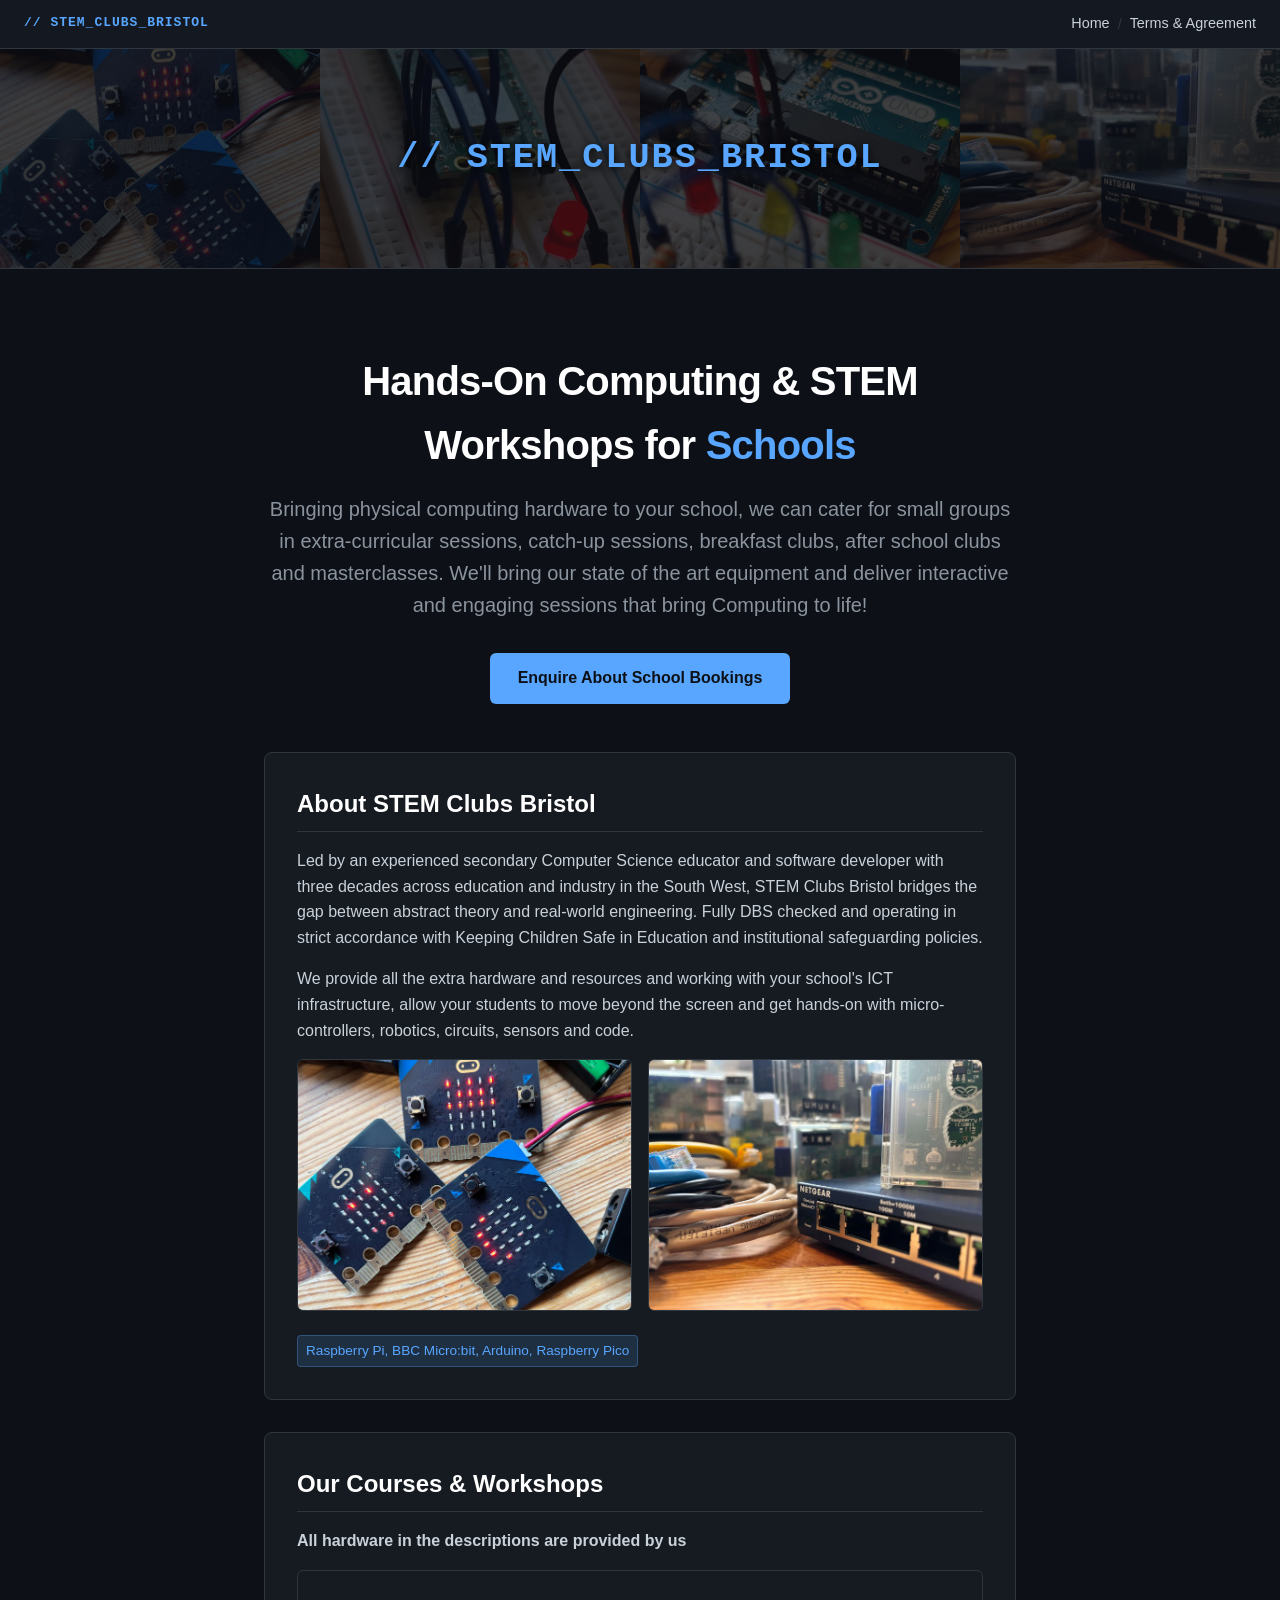
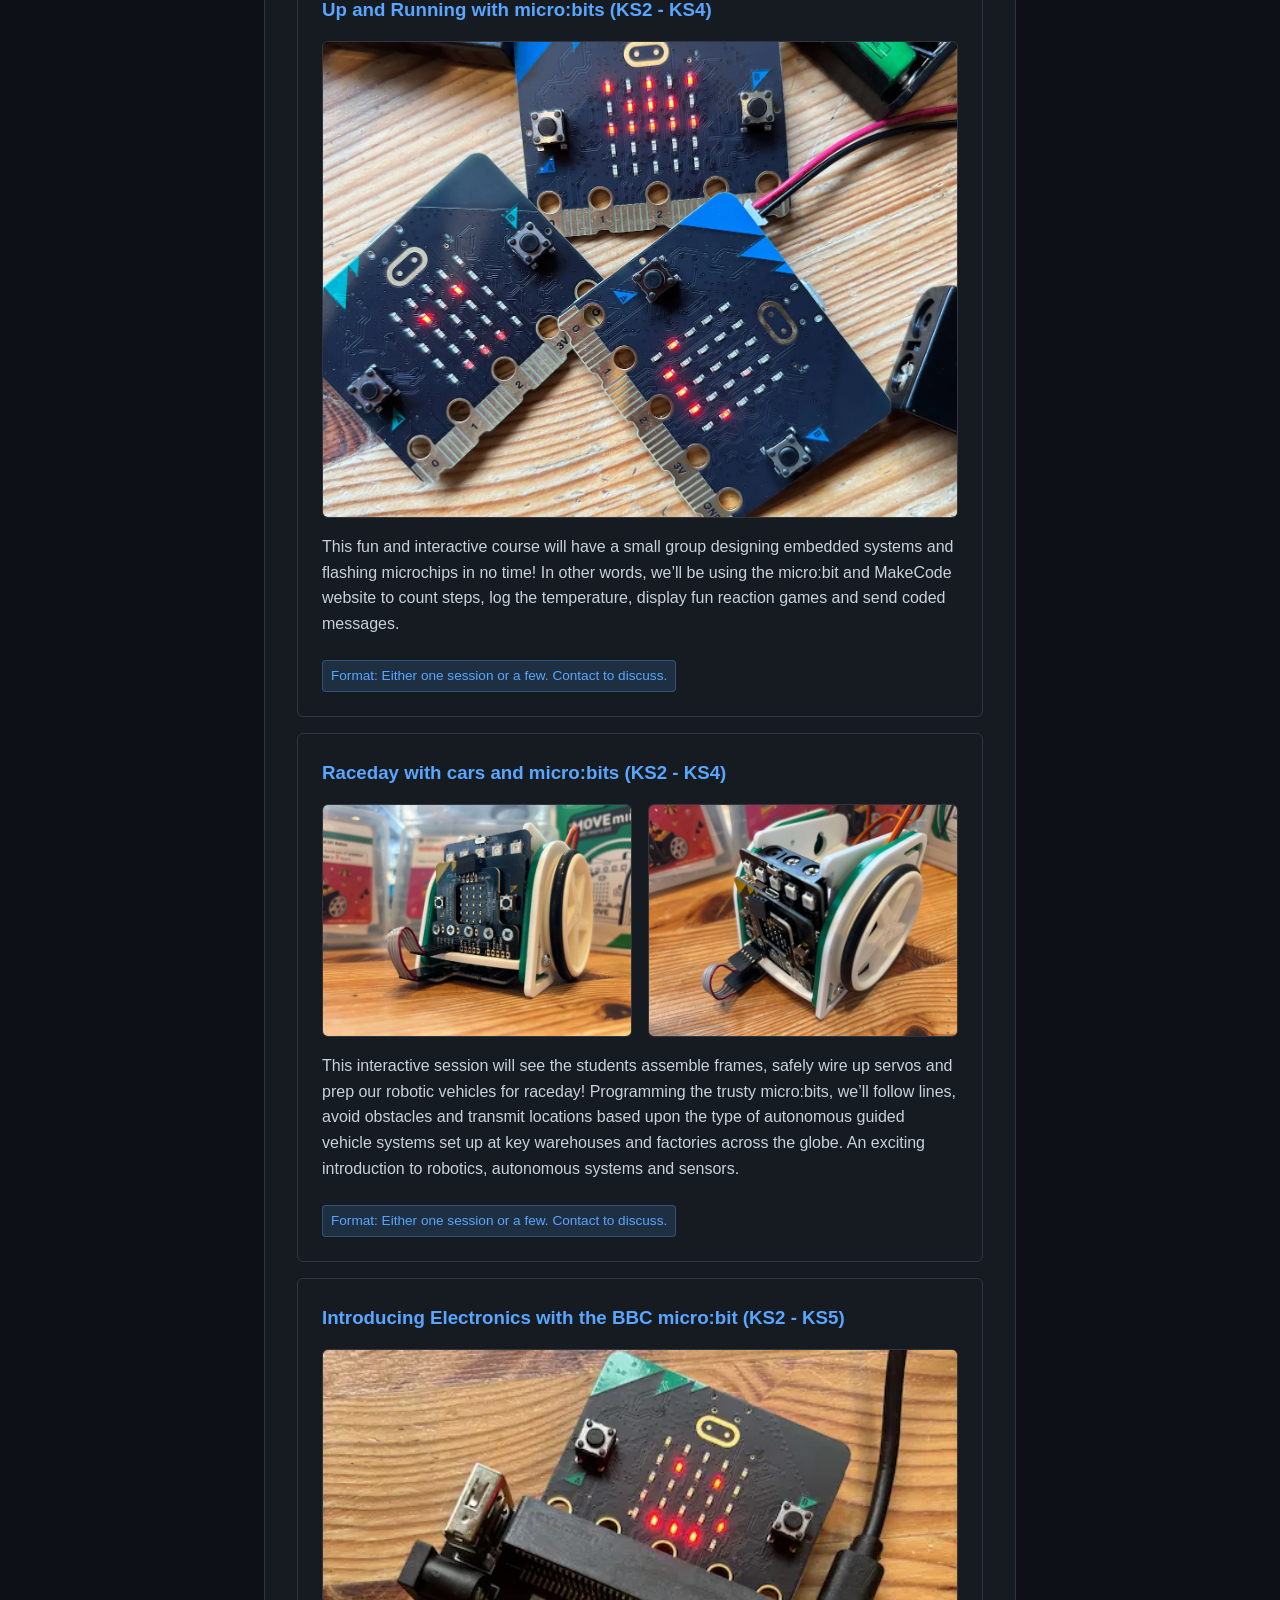
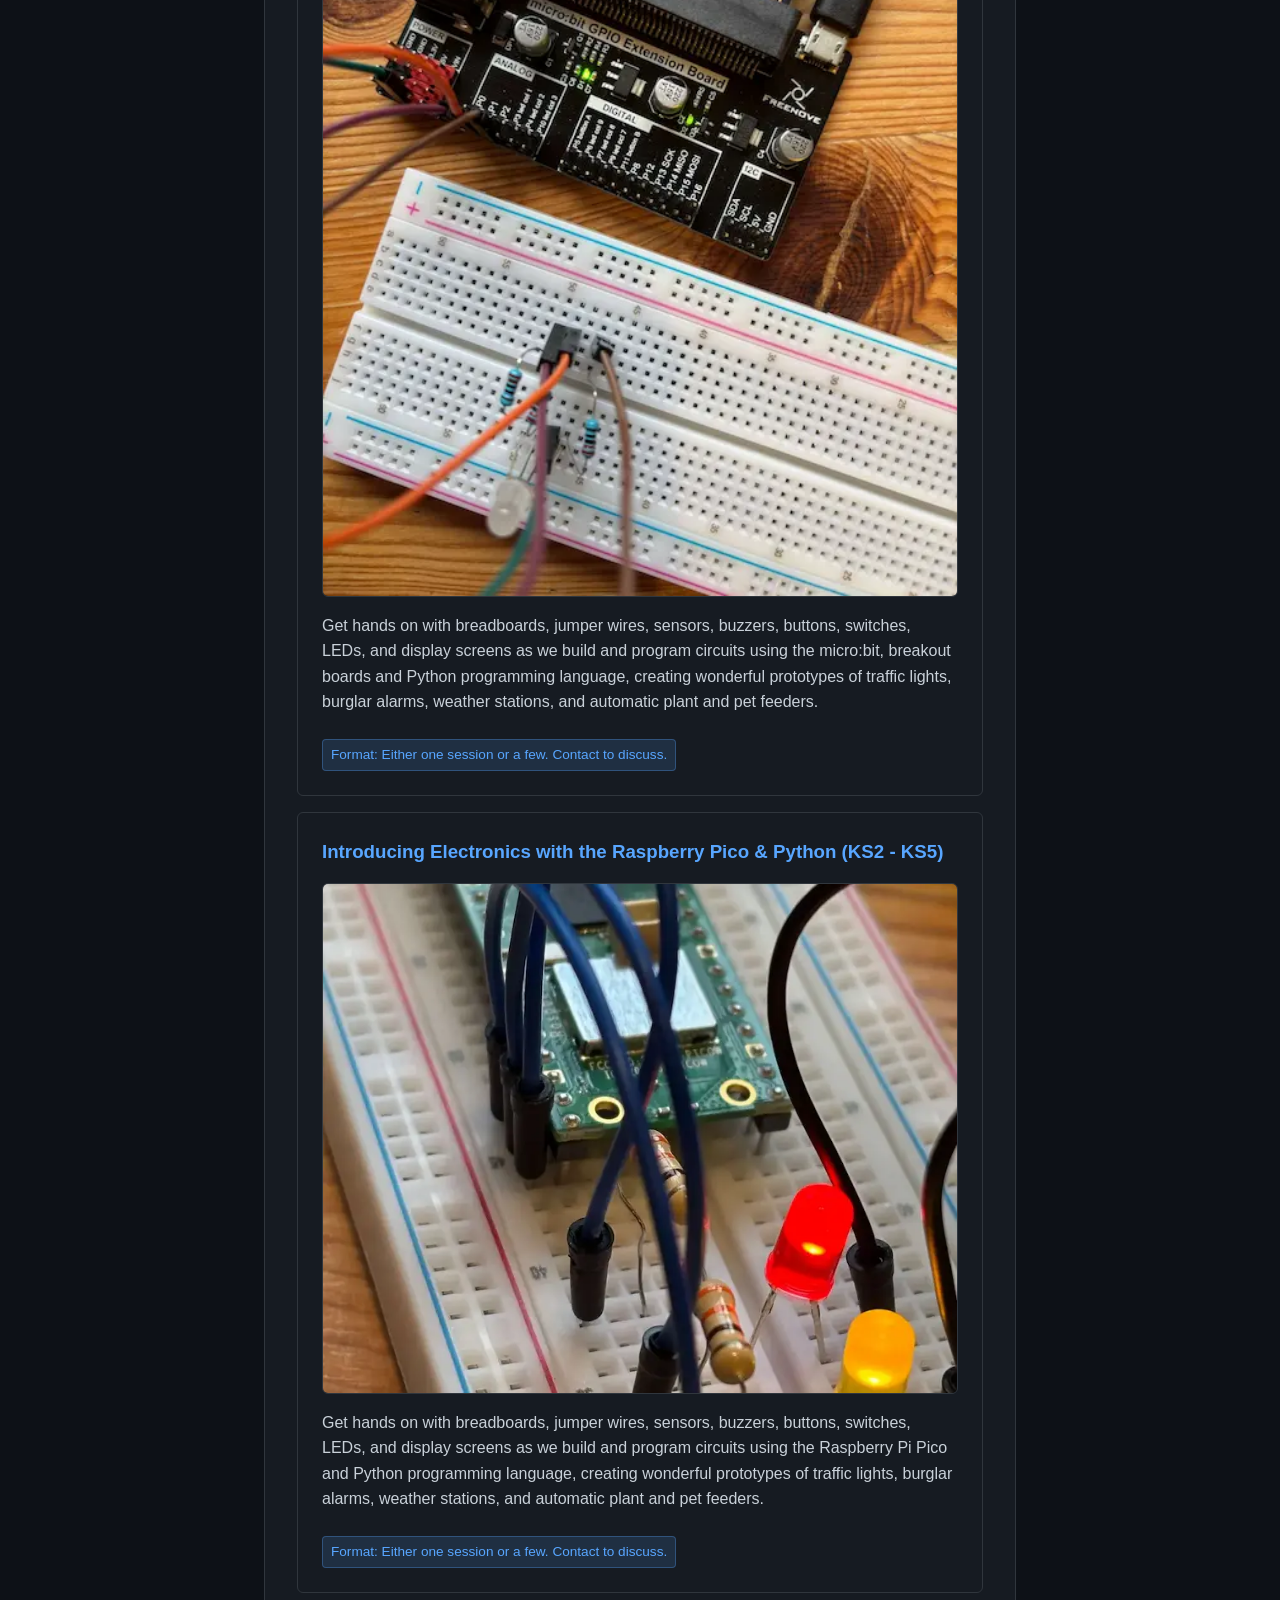
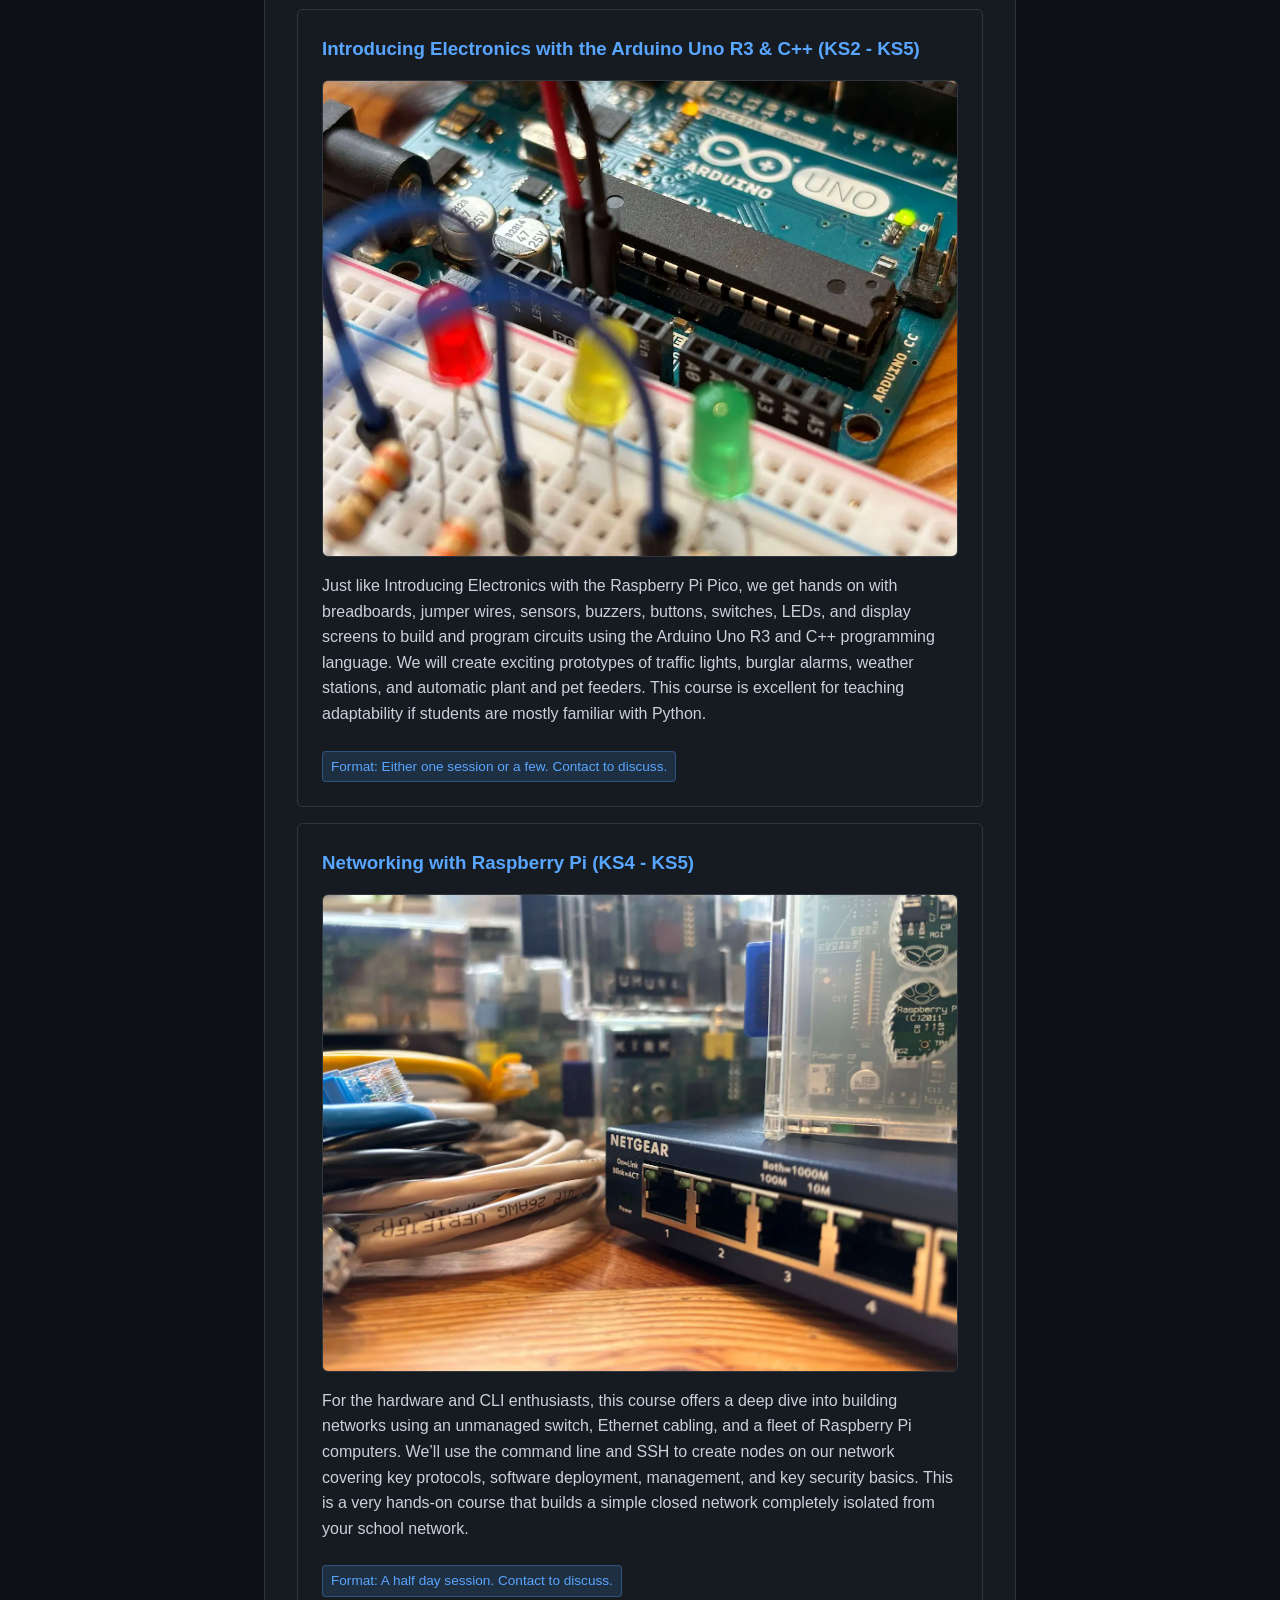
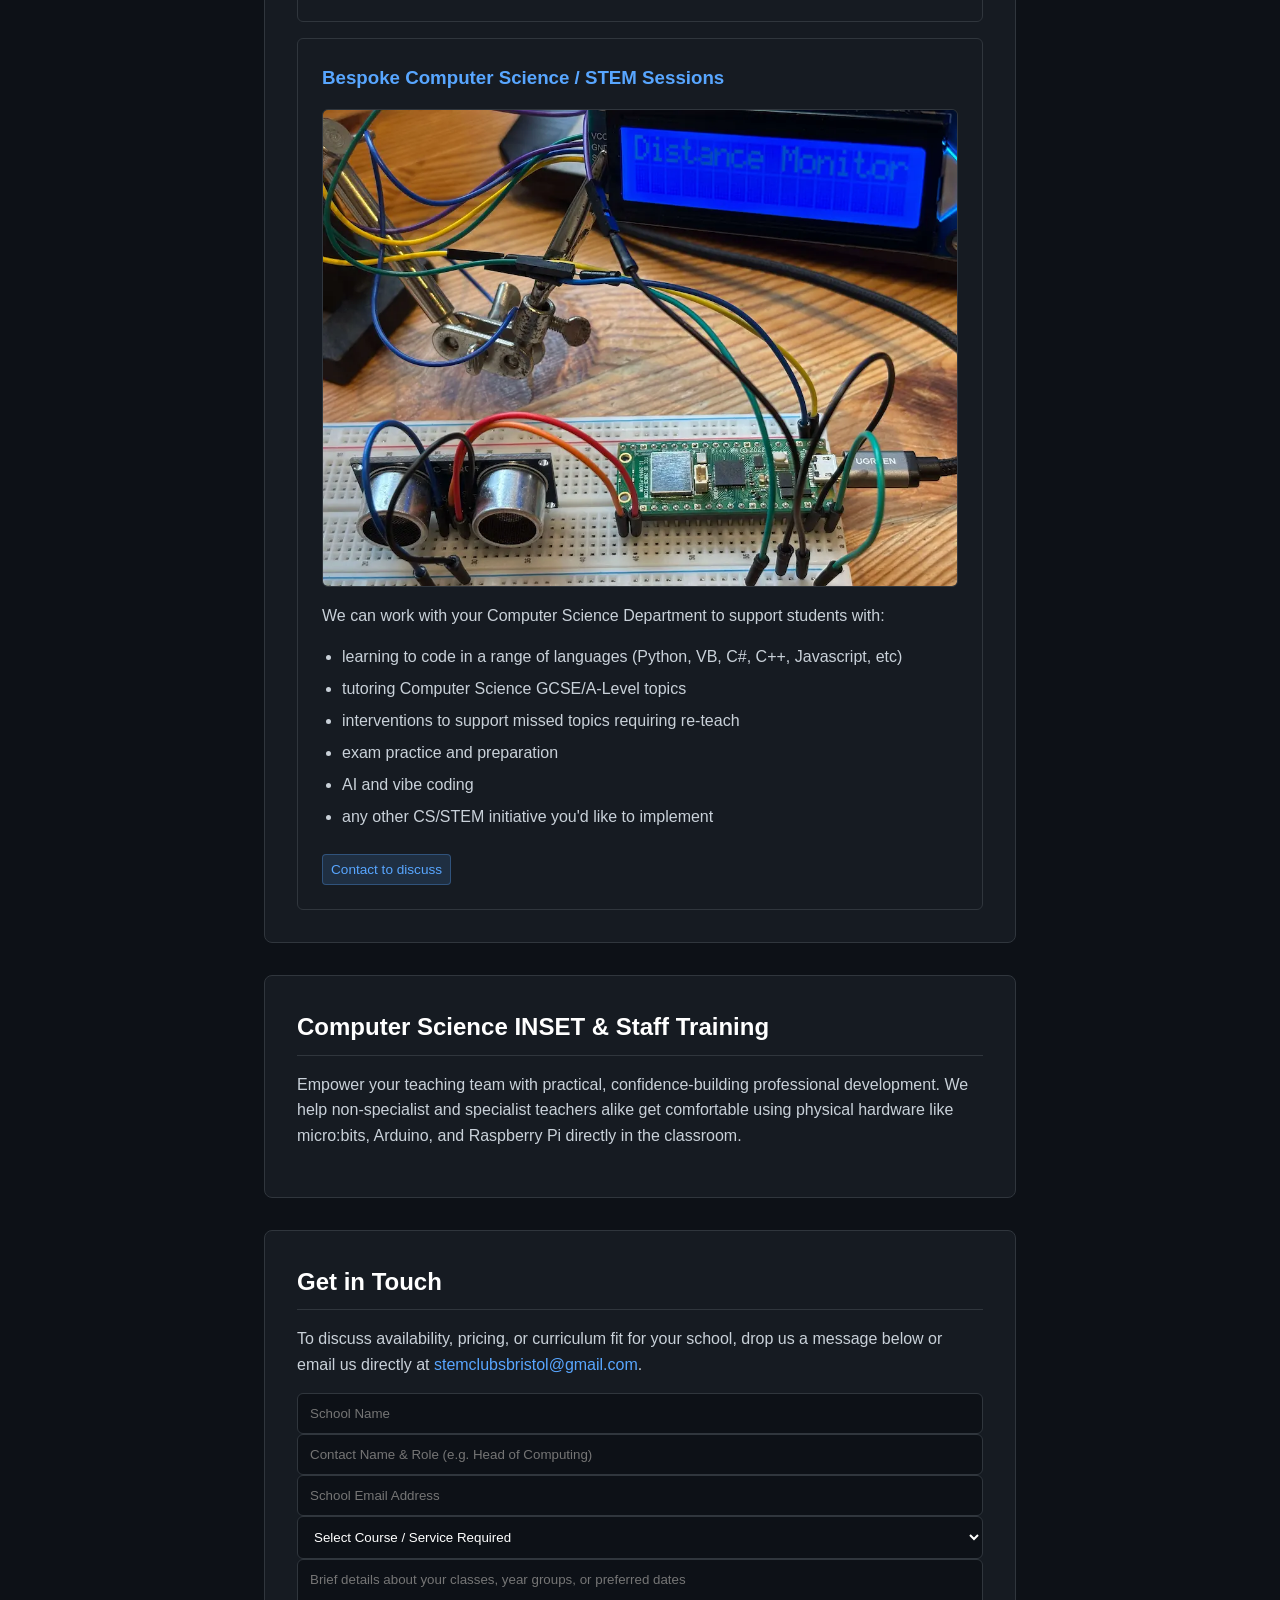
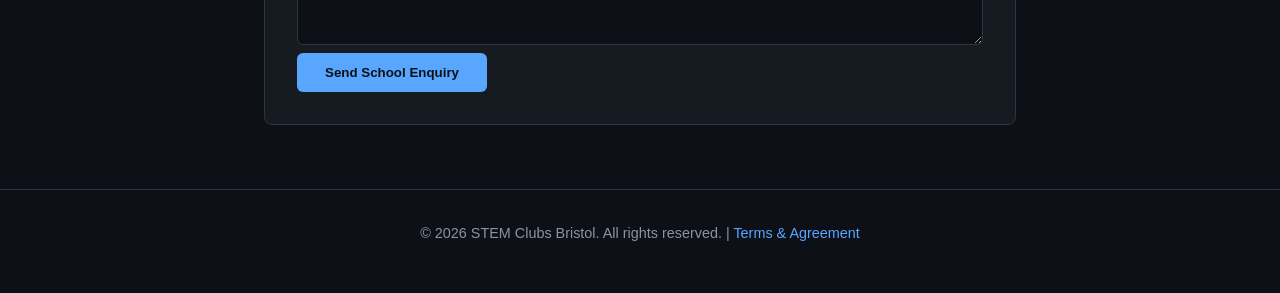
<file: index.html>
<!DOCTYPE html>
<html lang="en">
<head>
    <meta charset="UTF-8">
    <meta name="viewport" content="width=device-width, initial-scale=1.0">
    <title>STEM Clubs Bristol | School Workshops & CS INSET</title>
    <link rel="stylesheet" href="style.css">
</head>
<body>

    <!-- Sleek Top Navigation / Breadcrumb -->
    <nav class="site-nav">
        <a href="index.html" class="nav-brand">// STEM_CLUBS_BRISTOL</a>
        <div class="breadcrumb">
            <a href="index.html">Home</a>
            <span class="separator">/</span>
            <a href="terms.html">Terms & Agreement</a>
        </div>
    </nav>

    <!-- Banner Header with Image Collage and Overlay -->
    <header class="hero-banner">
        <div class="banner-collage">
            <img src="images/mb1.webp" alt="" loading="lazy">
            <img src="images/pico.webp" alt="" loading="lazy">
            <img src="images/uno.webp" alt="" loading="lazy">
            <img src="images/pi.webp" alt="" loading="lazy">
        </div>
        <div class="banner-overlay">
            <h2 class="banner-title">// STEM_CLUBS_BRISTOL</h2>
        </div>
    </header>

    <div class="container">
        <!-- Hero Section -->
        <div class="hero">
            <h1>Hands-On Computing & STEM Workshops for <span>Schools</span></h1>
            <p class="subtitle">Bringing physical computing hardware to your school, we can cater for small groups in extra-curricular sessions, catch-up sessions, breakfast clubs, after school clubs and masterclasses. We'll bring our state of the art equipment and deliver interactive and engaging sessions that bring Computing to life!</p>
            <a href="#contact" class="btn">Enquire About School Bookings</a>
        </div>

        <!-- About Section -->
        <section>
            <h2>About STEM Clubs Bristol</h2>
            <p>Led by an experienced secondary Computer Science educator and software developer with three decades across education and industry in the South West, STEM Clubs Bristol bridges the gap between abstract theory and real-world engineering. Fully DBS checked and operating in strict accordance with Keeping Children Safe in Education and institutional safeguarding policies.</p>
            <p>We provide all the extra hardware and resources and working with your school's ICT infrastructure, allow your students to move beyond the screen and get hands-on with micro-controllers, robotics, circuits, sensors and code.</p>
            
            <div class="image-grid">
                <img src="images/mb1.webp" alt="BBC micro:bit setup 1" loading="lazy">
                <img src="images/pi.webp" alt="BBC micro:bit setup 2" loading="lazy">
            </div>

            <div class="tag">Raspberry Pi, BBC Micro:bit, Arduino, Raspberry Pico</div>
        </section>

        <!-- Courses & Workshops Section -->
        <section>
            <h2>Our Courses & Workshops</h2>
            <h4>All hardware in the descriptions are provided by us</h4>
            
            <div class="service-card">
                <h3>Up and Running with micro:bits (KS2 - KS4)</h3>
                <img src="images/mb1.webp" alt="Up and Running with micro:bits" class="workshop-img" loading="lazy">
                <p>This fun and interactive course will have a small group designing embedded systems and flashing microchips in no time! In other words, we’ll be using the micro:bit and MakeCode website to count steps, log the temperature, display fun reaction games and send coded messages.</p>
                <div class="tag">Format: Either one session or a few. Contact to discuss.</div>
            </div>

            <div class="service-card">
                <h3>Raceday with cars and micro:bits (KS2 - KS4)</h3>
                <div class="image-grid">
                    <img src="images/movemini.webp" alt="Buggy setup 1" loading="lazy">
                    <img src="images/movemini2.webp" alt="Buggy setup 2" loading="lazy">
                </div>
                <p>This interactive session will see the students assemble frames, safely wire up servos and prep our robotic vehicles for raceday! Programming the trusty micro:bits, we’ll follow lines, avoid obstacles and transmit locations based upon the type of autonomous guided vehicle systems set up at key warehouses and factories across the globe. An exciting introduction to robotics, autonomous systems and sensors.</p>
                <div class="tag">Format: Either one session or a few. Contact to discuss.</div>
            </div>

            <div class="service-card">
                <h3>Introducing Electronics with the BBC micro:bit (KS2 - KS5)</h3>
                <img src="images/mb3.webp" alt="Raspberry Pico hardware" class="workshop-img" loading="lazy">
                <p>Get hands on with breadboards, jumper wires, sensors, buzzers, buttons, switches, LEDs, and display screens as we build and program circuits using the micro:bit, breakout boards and Python programming language, creating wonderful prototypes of traffic lights, burglar alarms, weather stations, and automatic plant and pet feeders.</p>
                <div class="tag">Format: Either one session or a few. Contact to discuss.</div>
            </div>

            <div class="service-card">
                <h3>Introducing Electronics with the Raspberry Pico & Python (KS2 - KS5)</h3>
                <img src="images/pico.webp" alt="Raspberry Pico hardware" class="workshop-img" loading="lazy">
                <p>Get hands on with breadboards, jumper wires, sensors, buzzers, buttons, switches, LEDs, and display screens as we build and program circuits using the Raspberry Pi Pico and Python programming language, creating wonderful prototypes of traffic lights, burglar alarms, weather stations, and automatic plant and pet feeders.</p>
                <div class="tag">Format: Either one session or a few. Contact to discuss.</div>
            </div>

            <div class="service-card">
                <h3>Introducing Electronics with the Arduino Uno R3 & C++ (KS2 - KS5)</h3>
                <img src="images/uno.webp" alt="Arduino Uno R3 hardware setup" class="workshop-img" loading="lazy">
                <p>Just like Introducing Electronics with the Raspberry Pi Pico, we get hands on with breadboards, jumper wires, sensors, buzzers, buttons, switches, LEDs, and display screens to build and program circuits using the Arduino Uno R3 and C++ programming language. We will create exciting prototypes of traffic lights, burglar alarms, weather stations, and automatic plant and pet feeders. This course is excellent for teaching adaptability if students are mostly familiar with Python.</p>
                <div class="tag">Format: Either one session or a few. Contact to discuss.</div>
            </div>

            <div class="service-card">
                <h3>Networking with Raspberry Pi (KS4 - KS5)</h3>
                <img src="images/pi.webp" alt="Raspberry Pi Networking hardware" class="workshop-img" loading="lazy">
                <p>For the hardware and CLI enthusiasts, this course offers a deep dive into building networks using an unmanaged switch, Ethernet cabling, and a fleet of Raspberry Pi computers. We’ll use the command line and SSH to create nodes on our network covering key protocols, software deployment, management, and key security basics. This is a very hands-on course that builds a simple closed network completely isolated from your school network.</p>
                <div class="tag">Format: A half day session. Contact to discuss.</div>
            </div>

            <div class="service-card">
                <h3>Bespoke Computer Science / STEM Sessions</h3>
                <img src="images/pico2.webp" alt="Raspberry Pico advanced hardware" class="workshop-img" loading="lazy">
                <p>We can work with your Computer Science Department to support students with:</p>
                <ul>
                    <li>learning to code in a range of languages (Python, VB, C#, C++, Javascript, etc)</li>
                    <li>tutoring Computer Science GCSE/A-Level topics</li>
                    <li>interventions to support missed topics requiring re-teach</li>
                    <li>exam practice and preparation</li>
                    <li>AI and vibe coding</li>
                    <li>any other CS/STEM initiative you'd like to implement</li>
                </ul>
                <div class="tag">Contact to discuss</div>
            </div>
        </section>

        <!-- INSET Section -->
        <section>
            <h2>Computer Science INSET & Staff Training</h2>
            <p>Empower your teaching team with practical, confidence-building professional development. We help non-specialist and specialist teachers alike get comfortable using physical hardware like micro:bits, Arduino, and Raspberry Pi directly in the classroom.</p>
        </section>

        <!-- Contact Section -->
        <section id="contact">
            <h2>Get in Touch</h2>
            <p>To discuss availability, pricing, or curriculum fit for your school, drop us a message below or email us directly at <a href="mailto:stemclubsbristol@gmail.com">stemclubsbristol@gmail.com</a>.</p>
            
            <form action="https://api.web3forms.com/submit" method="POST">
                <input type="hidden" name="access_key" value="ab4baab2-3cd5-4ec0-ba89-d11f736fd79f">
                <input type="text" name="school_name" placeholder="School Name" required>
                <input type="text" name="contact_name" placeholder="Contact Name & Role (e.g. Head of Computing)" required>
                <input type="email" name="email" placeholder="School Email Address" required>
                <select name="service_requested" required style="background-color: var(--bg-color); color: var(--text-heading);">
                    <option value="" disabled selected>Select Course / Service Required</option>
                    <option value="micro:bits Course">Up and Running with micro:bits</option>
                    <option value="Raceday Micro:Maqueen">Raceday with Micro:Maqueen & micro:bits</option>
                    <option value="micro:bits Electronics">Introducing Electronics with micro:bits</option>
                    <option value="Raspberry Pi Pico Electronics">Introducing Electronics with Raspberry Pi Pico</option>
                    <option value="Arduino Uno R3 Electronics">Introducing Electronics with Arduino Uno R3</option>
                    <option value="Networking with Raspberry Pi">Networking with Raspberry Pi</option>
                    <option value="CS INSET / Staff Training">Computer Science INSET / Staff Training</option>
                    <option value="Bespoke Session">Bespoke Session</option>
                </select>
                <textarea name="message" rows="4" placeholder="Brief details about your classes, year groups, or preferred dates" required></textarea>
                <button type="submit" class="btn" style="cursor: pointer; border: none;">Send School Enquiry</button>
            </form>
        </section>
    </div>

    <footer>
        <p>&copy; 2026 STEM Clubs Bristol. All rights reserved. | <a href="terms.html" style="color: var(--accent); text-decoration: none;">Terms & Agreement</a></p>
    </footer>

</body>
</html>
</file>
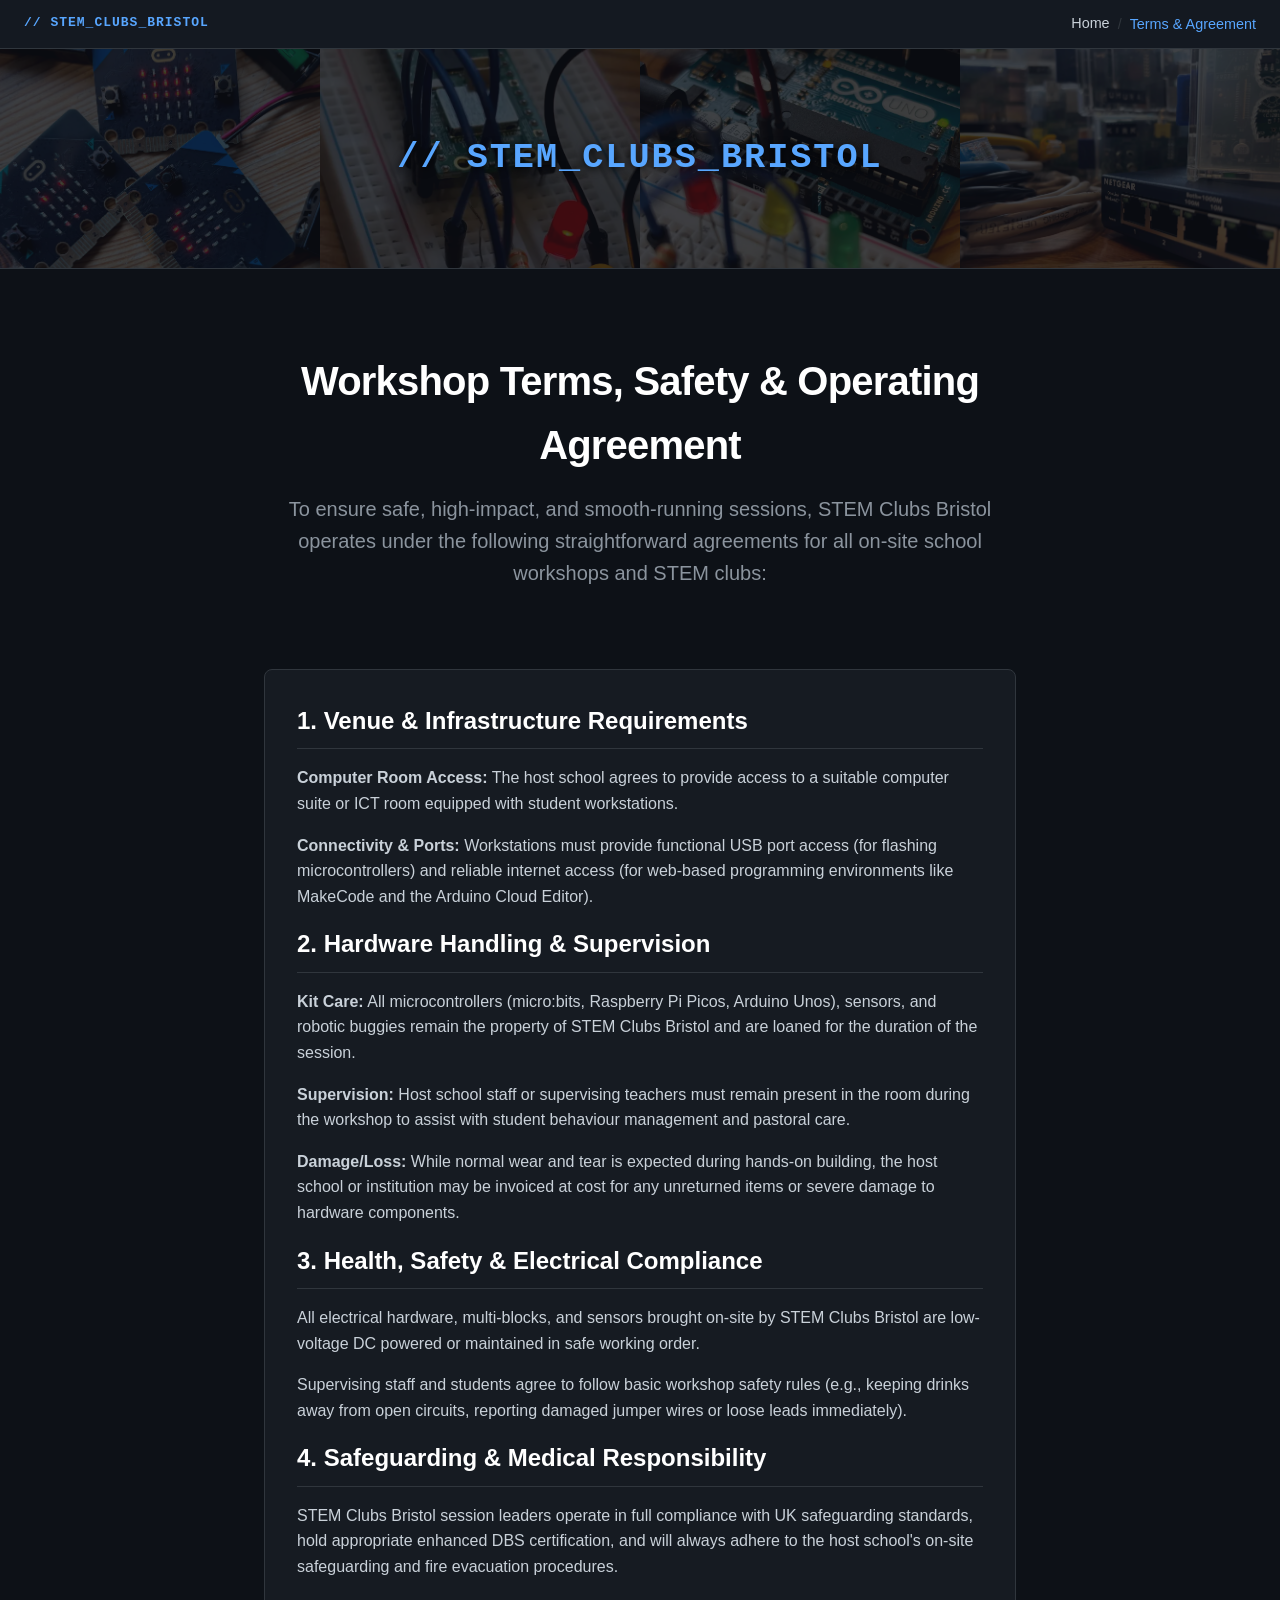
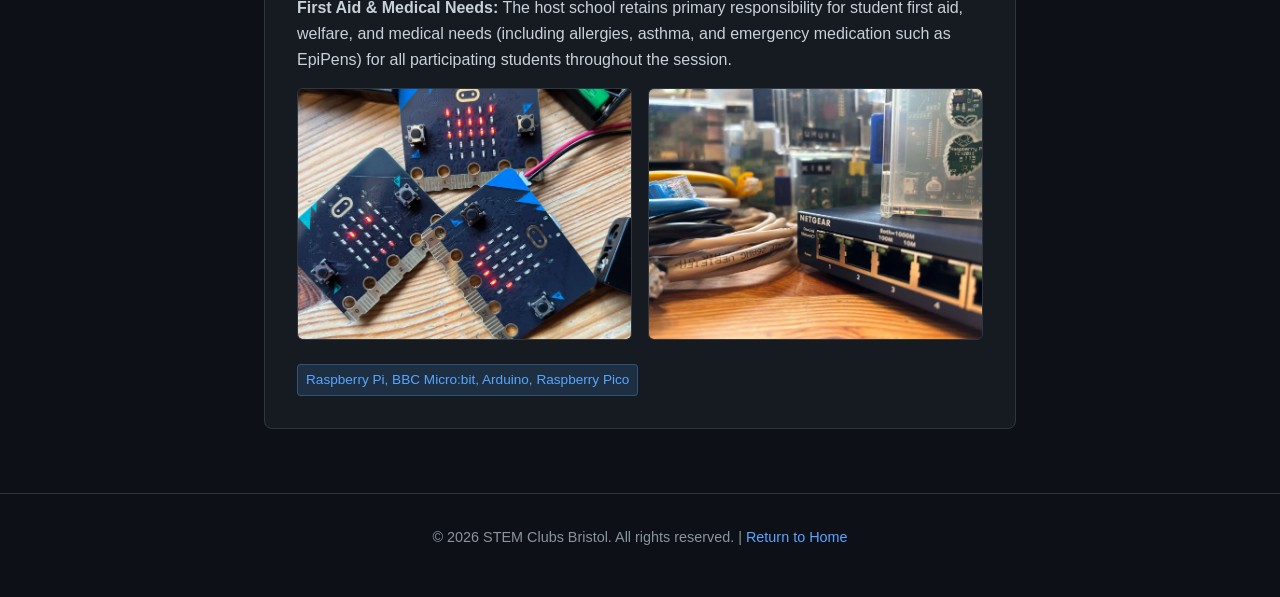
<file: terms.html>
<!DOCTYPE html>
<html lang="en">
<head>
    <meta charset="UTF-8">
    <meta name="viewport" content="width=device-width, initial-scale=1.0">
    <title>STEM Clubs Bristol | Workshop Terms & Agreement</title>
    <link rel="stylesheet" href="style.css">
</head>
<body>

    <!-- Sleek Top Navigation / Breadcrumb -->
    <nav class="site-nav">
        <a href="index.html" class="nav-brand">// STEM_CLUBS_BRISTOL</a>
        <div class="breadcrumb">
            <a href="index.html">Home</a>
            <span class="separator">/</span>
            <span class="current">Terms & Agreement</span>
        </div>
    </nav>

    <!-- Banner Header with Image Collage and Overlay -->
    <header class="hero-banner">
        <div class="banner-collage">
            <img src="images/mb1.webp" alt="" loading="lazy">
            <img src="images/pico.webp" alt="" loading="lazy">
            <img src="images/uno.webp" alt="" loading="lazy">
            <img src="images/pi.webp" alt="" loading="lazy">
        </div>
        <div class="banner-overlay">
            <h2 class="banner-title">// STEM_CLUBS_BRISTOL</h2>
        </div>
    </header>

    <div class="container">
        <!-- Hero Section -->
        <div class="hero">
            <h1>Workshop Terms, Safety & Operating Agreement</h1>
            <p class="subtitle">To ensure safe, high-impact, and smooth-running sessions, STEM Clubs Bristol operates under the following straightforward agreements for all on-site school workshops and STEM clubs:</p>
        </div>

        <!-- Terms Section -->
        <section>        
            <h2>1. Venue & Infrastructure Requirements</h2>
            <p><b>Computer Room Access:</b> The host school agrees to provide access to a suitable computer suite or ICT room equipped with student workstations.</p>

            <p><b>Connectivity & Ports:</b> Workstations must provide functional USB port access (for flashing microcontrollers) and reliable internet access (for web-based programming environments like MakeCode and the Arduino Cloud Editor).</p>

            <h2>2. Hardware Handling & Supervision</h2>
            <p><b>Kit Care:</b> All microcontrollers (micro:bits, Raspberry Pi Picos, Arduino Unos), sensors, and robotic buggies remain the property of STEM Clubs Bristol and are loaned for the duration of the session.</p>

            <p><b>Supervision:</b> Host school staff or supervising teachers must remain present in the room during the workshop to assist with student behaviour management and pastoral care.</p>

            <p><b>Damage/Loss:</b> While normal wear and tear is expected during hands-on building, the host school or institution may be invoiced at cost for any unreturned items or severe damage to hardware components.</p>

            <h2>3. Health, Safety & Electrical Compliance</h2>
            <p>All electrical hardware, multi-blocks, and sensors brought on-site by STEM Clubs Bristol are low-voltage DC powered or maintained in safe working order.</p>

            <p>Supervising staff and students agree to follow basic workshop safety rules (e.g., keeping drinks away from open circuits, reporting damaged jumper wires or loose leads immediately).</p>

            <h2>4. Safeguarding & Medical Responsibility</h2>
            <p>STEM Clubs Bristol session leaders operate in full compliance with UK safeguarding standards, hold appropriate enhanced DBS certification, and will always adhere to the host school's on-site safeguarding and fire evacuation procedures.</p>

            <p><b>First Aid & Medical Needs:</b> The host school retains primary responsibility for student first aid, welfare, and medical needs (including allergies, asthma, and emergency medication such as EpiPens) for all participating students throughout the session.</p>
            
            <div class="image-grid">
                <img src="images/mb1.webp" alt="BBC micro:bit setup 1" loading="lazy">
                <img src="images/pi.webp" alt="BBC micro:bit setup 2" loading="lazy">
            </div>

            <div class="tag">Raspberry Pi, BBC Micro:bit, Arduino, Raspberry Pico</div>
        </section>
    </div>

    <footer>
        <p>&copy; 2026 STEM Clubs Bristol. All rights reserved. | <a href="index.html" style="color: var(--accent); text-decoration: none;">Return to Home</a></p> 
    </footer>

</body>
</html>
</file>
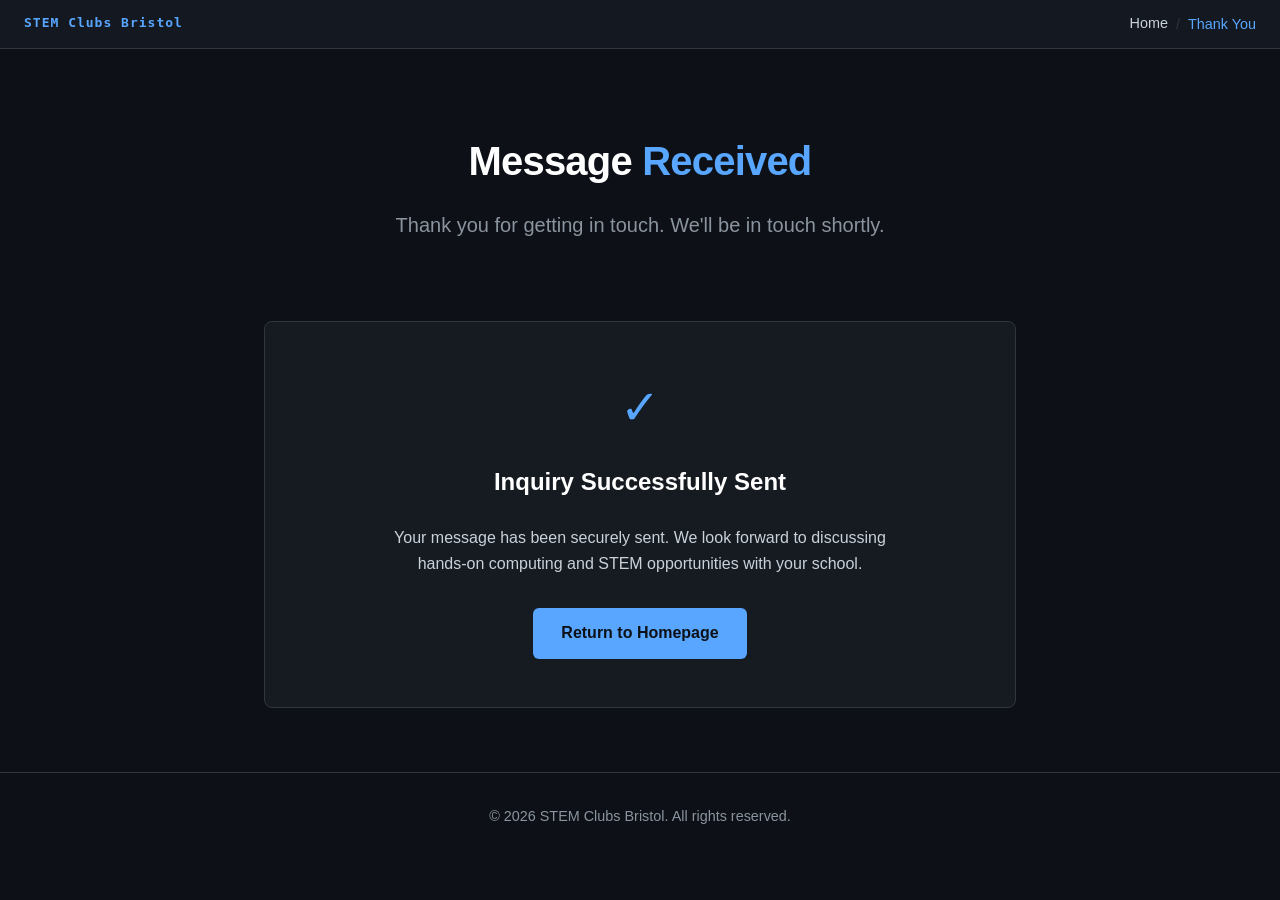
<file: thanks.html>
<!DOCTYPE html>
<html lang="en">
<head>
    <meta charset="UTF-8">
    <meta name="viewport" content="width=device-width, initial-scale=1.0">
    <title>Thank You - STEM Clubs Bristol</title>
    <!-- Link to your external stylesheet -->
    <link rel="stylesheet" href="style.css">
</head>
<body>

    <!-- Navigation / Breadcrumb Bar (Matches site standard) -->
    <nav class="site-nav">
        <a href="/" class="nav-brand">STEM Clubs Bristol</a>
        <div class="breadcrumb">
            <a href="/">Home</a>
            <span class="separator">/</span>
            <span class="current">Thank You</span>
        </div>
    </nav>

    <!-- Main Content Container -->
    <div class="container">
        <div class="hero">
            <h1>Message <span>Received</span></h1>
            <p class="subtitle">Thank you for getting in touch. We'll be in touch shortly.</p>
        </div>

        <section style="text-align: center; padding: 3rem 2rem;">
            <div style="font-size: 3rem; color: var(--accent); margin-bottom: 1rem;">✓</div>
            <h2 style="border: none; text-align: center; margin-bottom: 1rem;">Inquiry Successfully Sent</h2>
            <p style="color: var(--text-main); max-width: 500px; margin: 0 auto 2rem auto;">
                Your message has been securely sent. We look forward to discussing hands-on computing and STEM opportunities with your school.
            </p>
            <a href="/" class="btn">Return to Homepage</a>
        </section>
    </div>

    <!-- Footer -->
    <footer>
        <p>&copy; 2026 STEM Clubs Bristol. All rights reserved.</p>
    </footer>

</body>
</html>
</file>
<file: style.css>
:root {
    --bg-color: #0d1117;
    --card-bg: #161b22;
    --text-main: #c9d1d9;
    --text-heading: #ffffff;
    --accent: #58a6ff;
    --accent-glow: rgba(88, 166, 255, 0.15);
    --border-color: #30363d;
}

* {
    box-sizing: border-box;
    margin: 0;
    padding: 0;
}

body {
    font-family: -apple-system, BlinkMacSystemFont, "Segoe UI", Roboto, Helvetica, Arial, sans-serif;
    background-color: var(--bg-color);
    color: var(--text-main);
    line-height: 1.6;
    padding: 0;
}

/* Navbar / Breadcrumb Bar Styling */
.site-nav {
    background-color: rgba(22, 27, 34, 0.95);
    border-bottom: 1px solid var(--border-color);
    padding: 0.75rem 1.5rem;
    display: flex;
    justify-content: space-between;
    align-items: center;
    position: sticky;
    top: 0;
    z-index: 100;
    backdrop-filter: blur(8px);
}

.nav-brand {
    font-family: monospace;
    color: var(--accent);
    font-weight: bold;
    text-decoration: none;
    letter-spacing: 1px;
}

.breadcrumb {
    display: flex;
    align-items: center;
    gap: 0.5rem;
    font-size: 0.9rem;
}

.breadcrumb a {
    color: var(--text-main);
    text-decoration: none;
    transition: color 0.2s;
}

.breadcrumb a:hover {
    color: var(--accent);
}

.breadcrumb span.separator {
    color: var(--border-color);
}

.breadcrumb span.current {
    color: var(--accent);
}

/* Banner Header Styling */
.hero-banner {
    position: relative;
    width: 100%;
    height: 220px;
    overflow: hidden;
    border-bottom: 1px solid var(--border-color);
    background-color: var(--bg-color);
}

.banner-collage {
    display: grid;
    grid-template-columns: repeat(4, 1fr);
    width: 100%;
    height: 100%;
}

.banner-collage img {
    width: 100%;
    height: 100%;
    object-fit: cover;
    filter: brightness(0.7) contrast(1.1);
}

.banner-overlay {
    position: absolute;
    top: 0;
    left: 0;
    width: 100%;
    height: 100%;
    display: flex;
    align-items: center;
    justify-content: center;
    background: rgba(13, 17, 23, 0.7);
}

.banner-title {
    color: var(--accent);
    font-family: monospace;
    font-size: 2.2rem;
    letter-spacing: 2px;
    border: none !important;
    margin: 0 !important;
    text-shadow: 0 2px 8px rgba(0, 0, 0, 0.9);
    text-align: center;
    padding: 0 1rem;
}

.container {
    max-width: 800px;
    margin: 0 auto;
    padding: 2rem 1.5rem;
}

.hero {
    text-align: center;
    padding: 3rem 0;
}

h1 {
    font-size: 2.5rem;
    color: var(--text-heading);
    margin-bottom: 1rem;
    letter-spacing: -0.02em;
}

h1 span {
    color: var(--accent);
}

p.subtitle {
    font-size: 1.25rem;
    margin-bottom: 2rem;
    color: #8b949e;
}

.btn {
    display: inline-block;
    background-color: var(--accent);
    color: #0d1117;
    font-weight: 600;
    padding: 0.75rem 1.75rem;
    border-radius: 6px;
    text-decoration: none;
    transition: opacity 0.2s;
}

.btn:hover {
    opacity: 0.85;
}

section {
    background-color: var(--card-bg);
    border: 1px solid var(--border-color);
    border-radius: 8px;
    padding: 2rem;
    margin-bottom: 2rem;
}

h2 {
    color: var(--text-heading);
    font-size: 1.5rem;
    margin-bottom: 1rem;
    border-bottom: 1px solid var(--border-color);
    padding-bottom: 0.5rem;
}

p {
    margin-bottom: 1rem;
}

.service-card {
    background-color: rgba(22, 27, 34, 0.6);
    border: 1px solid var(--border-color);
    border-radius: 6px;
    padding: 1.5rem;
    margin-top: 1rem;
}

.service-card ul {
    margin: 0.75rem 0 1rem 1.25rem;
    color: var(--text-main);
}

.service-card li {
    margin-bottom: 0.4rem;
}

.service-card h3 {
    color: var(--accent);
    margin-bottom: 0.5rem;
}

.workshop-img {
    width: 100%;
    height: auto;
    border-radius: 6px;
    border: 1px solid var(--border-color);
    margin: 1rem 0;
    display: block;
}

.image-grid {
    display: grid;
    grid-template-columns: 1fr 1fr;
    gap: 1rem;
    margin: 1rem 0;
}

.image-grid img {
    width: 100%;
    height: auto;
    border-radius: 6px;
    border: 1px solid var(--border-color);
}

.tag {
    display: inline-block;
    background-color: var(--accent-glow);
    color: var(--accent);
    font-size: 0.85rem;
    padding: 0.25rem 0.5rem;
    border-radius: 4px;
    margin-top: 0.5rem;
    border: 1px solid rgba(88, 166, 255, 0.3);
}

.contact-form {
    display: flex;
    flex-direction: column;
    gap: 1rem;
    margin-top: 1rem;
}


/* Inline Links & Email Links */
a {
    color: var(--accent);
    text-decoration: none;
    transition: color 0.2s ease, border-bottom 0.2s ease;
    border-bottom: 1px solid transparent;
}

a:hover {
    color: #79c0ff; /* Brighter blue */
    border-bottom-color: #79c0ff; /* Subtle underline effect on hover */
}

input, textarea, select {
    width: 100%;
    padding: 0.75rem;
    background-color: var(--bg-color);
    border: 1px solid var(--border-color);
    border-radius: 6px;
    color: var(--text-heading);
    font-family: inherit;
}

input:focus, textarea:focus, select:focus {
    outline: none;
    border-color: var(--accent);
}

footer {
    text-align: center;
    padding: 2rem;
    color: #8b949e;
    font-size: 0.9rem;
    border-top: 1px solid var(--border-color);
}
@media (max-width: 600px) {
    .banner-title {
        font-size: 1.1rem; /* Scaled down to prevent unwanted two-line wrapping */
        letter-spacing: 1px;
    }
    .hero-banner {
        height: 140px; /* Slightly reduced height to match the tighter text */
    }
    
    /* Give the site breathing room on mobile */
    .container {
        padding: 1rem 0.75rem;
    }

    section {
        padding: 1.25rem 1rem;
    }

    h1 {
        font-size: 2rem;
    }

    .image-grid {
        grid-template-columns: 1fr;
    }

    .site-nav {
        padding: 0.75rem 1rem;
        flex-direction: column;
        gap: 0.5rem;
        align-items: flex-start;
    }
}
</file>
